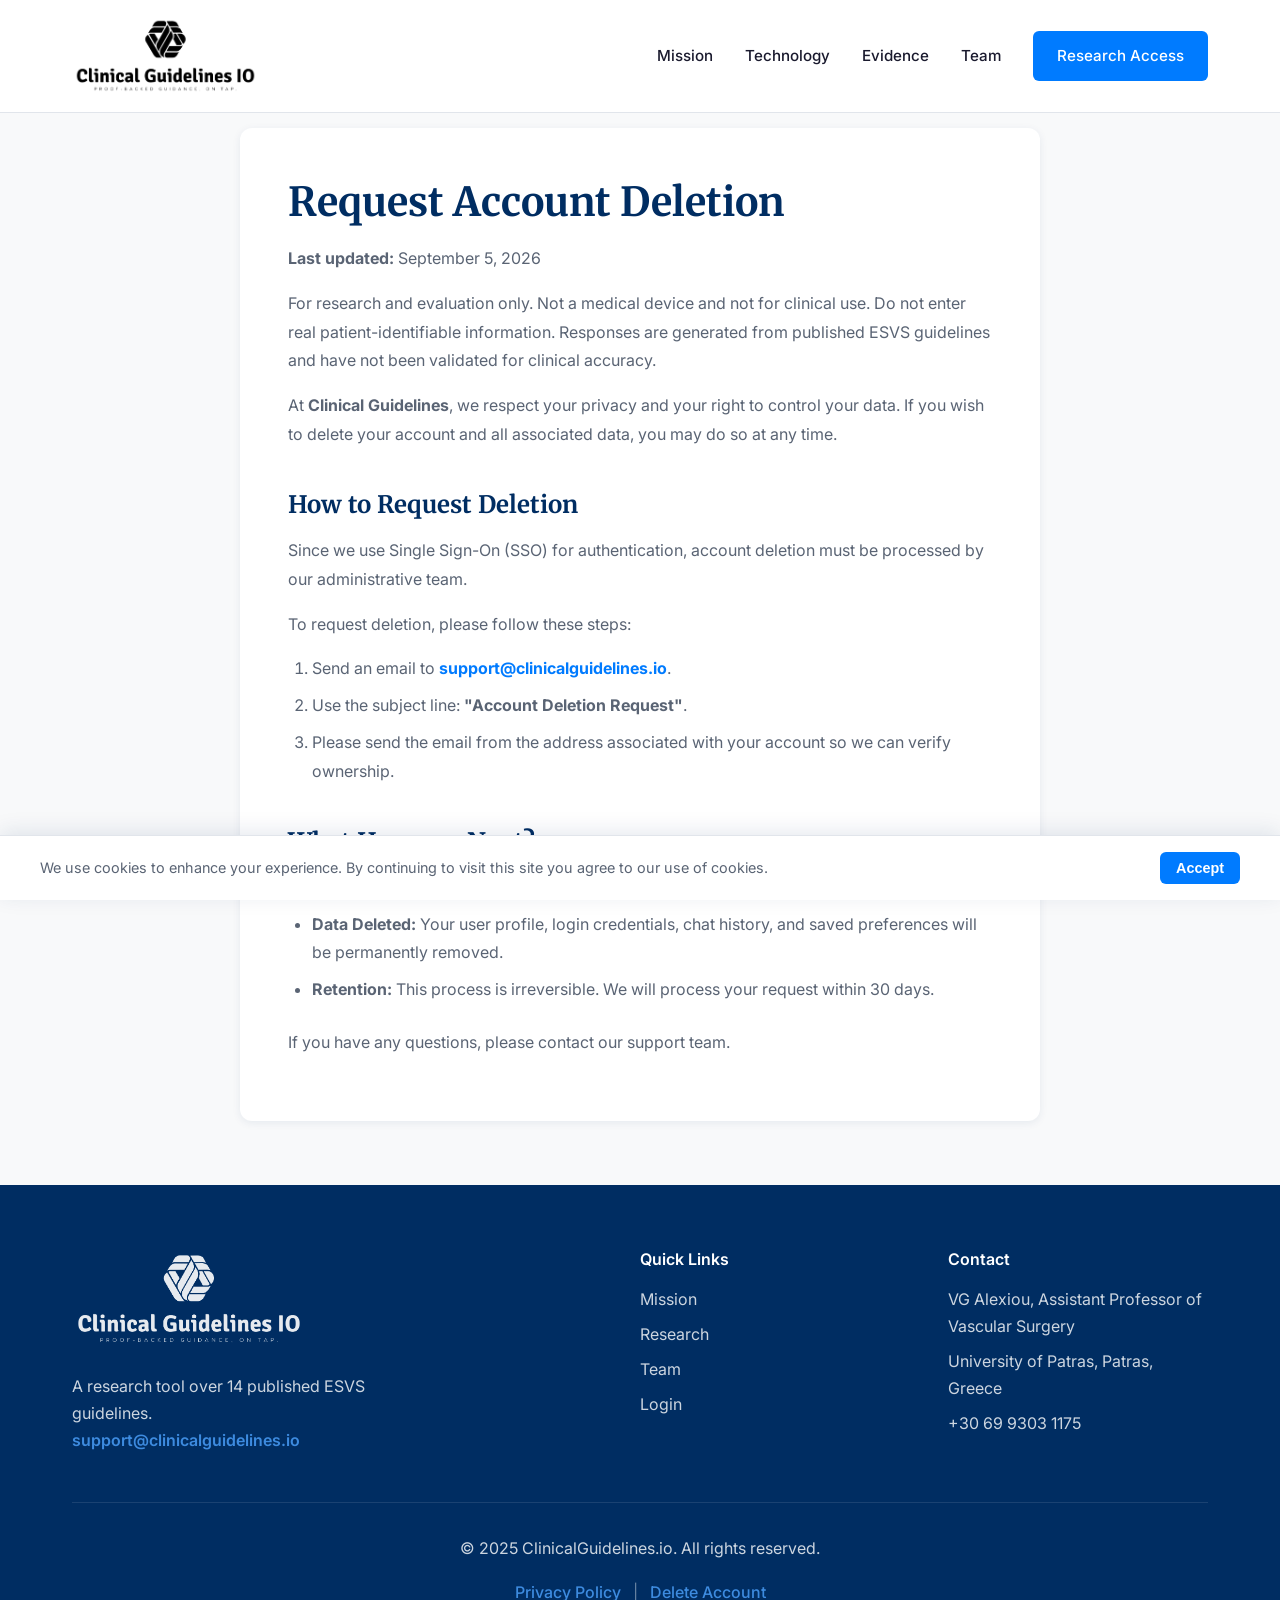
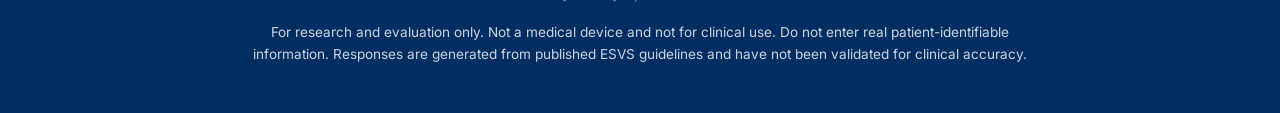
<file: delete-account.html>
<!DOCTYPE html>
<html lang="en">
<head>
    <meta charset="UTF-8">
    <meta name="referrer" content="origin">
    <meta name="viewport" content="width=device-width, initial-scale=1.0">
    <meta name="description" content="Request account deletion for ClinicalGuidelines.io. Follow instructions to permanently delete your account and data.">
    <title>Request Account Deletion | ClinicalGuidelines.io</title>
    <link rel="icon" type="image/png" href="attached_assets/favicon.ico">
    <link rel="apple-touch-icon" href="attached_assets/favicon.ico">
    <link rel="stylesheet" href="style.css">
    <link href="https://fonts.googleapis.com/css2?family=Inter:wght@400;500;600;700&family=Merriweather:wght@300;400;700&display=swap" rel="stylesheet">
</head>
<body>

    <nav>
        <div class="nav-container">
            <a href="index.html" class="logo-container">
                <img src="attached_assets/logo.png" alt="ClinicalGuidelines.io" class="nav-logo">
            </a>
            <button class="mobile-menu-btn" aria-label="Toggle menu">
                <span></span>
                <span></span>
                <span></span>
            </button>
            <div class="nav-links">
                <a href="index.html#mission">Mission</a>
                <a href="index.html#technology">Technology</a>
                <a href="index.html#evidence">Evidence</a>
                <a href="index.html#team">Team</a>
                <a href="index.html#contact" class="btn-primary">Research Access</a>
            </div>
        </div>
    </nav>

    <main class="legal-page">
        <div class="container">
            <div class="legal-content">
                <h1>Request Account Deletion</h1>
                <p><strong>Last updated:</strong> September 5, 2026</p>
                <p id="research-use-notice">For research and evaluation only. Not a medical device and not for clinical use. Do not enter real patient-identifiable information. Responses are generated from published ESVS guidelines and have not been validated for clinical accuracy.</p>

                <p>At <strong>Clinical Guidelines</strong>, we respect your privacy and your right to control your data. If you wish to delete your account and all associated data, you may do so at any time.</p>

                <h2>How to Request Deletion</h2>
                <p>Since we use Single Sign-On (SSO) for authentication, account deletion must be processed by our administrative team.</p>

                <p>To request deletion, please follow these steps:</p>
                <ol>
                    <li>Send an email to <strong><a href="mailto:support@clinicalguidelines.io">support@clinicalguidelines.io</a></strong>.</li>
                    <li>Use the subject line: <strong>"Account Deletion Request"</strong>.</li>
                    <li>Please send the email from the address associated with your account so we can verify ownership.</li>
                </ol>

                <h2>What Happens Next?</h2>
                <ul>
                    <li>We will verify your request and initiate the deletion process.</li>
                    <li><strong>Data Deleted:</strong> Your user profile, login credentials, chat history, and saved preferences will be permanently removed.</li>
                    <li><strong>Retention:</strong> This process is irreversible. We will process your request within 30 days.</li>
                </ul>

                <p>If you have any questions, please contact our support team.</p>
            </div>
        </div>
    </main>

    <button id="backToTop" class="back-to-top" aria-label="Back to top">
        <svg xmlns="http://www.w3.org/2000/svg" width="24" height="24" viewBox="0 0 24 24" fill="none" stroke="currentColor" stroke-width="2" stroke-linecap="round" stroke-linejoin="round"><path d="M12 19V5M5 12l7-7 7 7"/></svg>
    </button>

    <footer>
        <div class="container">
            <div class="footer-content">
                <div class="footer-brand">
                    <img src="attached_assets/logo.png" alt="ClinicalGuidelines.io" class="footer-logo">
                    <p>A research tool over 14 published ESVS guidelines.</p>
                    <p class="contact-email"><a href="mailto:support@clinicalguidelines.io">support@clinicalguidelines.io</a></p>
                </div>
                <div class="footer-links">
                    <h4>Quick Links</h4>
                    <a href="index.html#mission">Mission</a>
                    <a href="index.html#evidence">Research</a>
                    <a href="index.html#team">Team</a>
                    <a href="https://chat.clinicalguidelines.io" target="_blank">Login</a>
                </div>
                <div class="footer-contact">
                    <h4>Contact</h4>
                    <p>VG Alexiou, Assistant Professor of Vascular Surgery</p>
                    <p>University of Patras, Patras, Greece</p>
                    <p>+30 69 9303 1175</p>
                </div>
            </div>
            <div class="footer-bottom">
                <p>&copy; 2025 ClinicalGuidelines.io. All rights reserved.</p>
                <p class="footer-legal-links"><a href="privacy.html">Privacy Policy</a> <span class="separator">|</span> <a href="delete-account.html">Delete Account</a></p>
                <p class="disclaimer">For research and evaluation only. Not a medical device and not for clinical use. Do not enter real patient-identifiable information. Responses are generated from published ESVS guidelines and have not been validated for clinical accuracy.</p>
            </div>
        </div>
    </footer>

    <div id="cookieBanner" class="cookie-banner">
        <div class="cookie-content">
            <p>We use cookies to enhance your experience. By continuing to visit this site you agree to our use of cookies.</p>
            <button id="acceptCookies" class="btn-primary btn-small">Accept</button>
        </div>
    </div>

    <script src="script.js"></script>
</body>
</html>
</file>
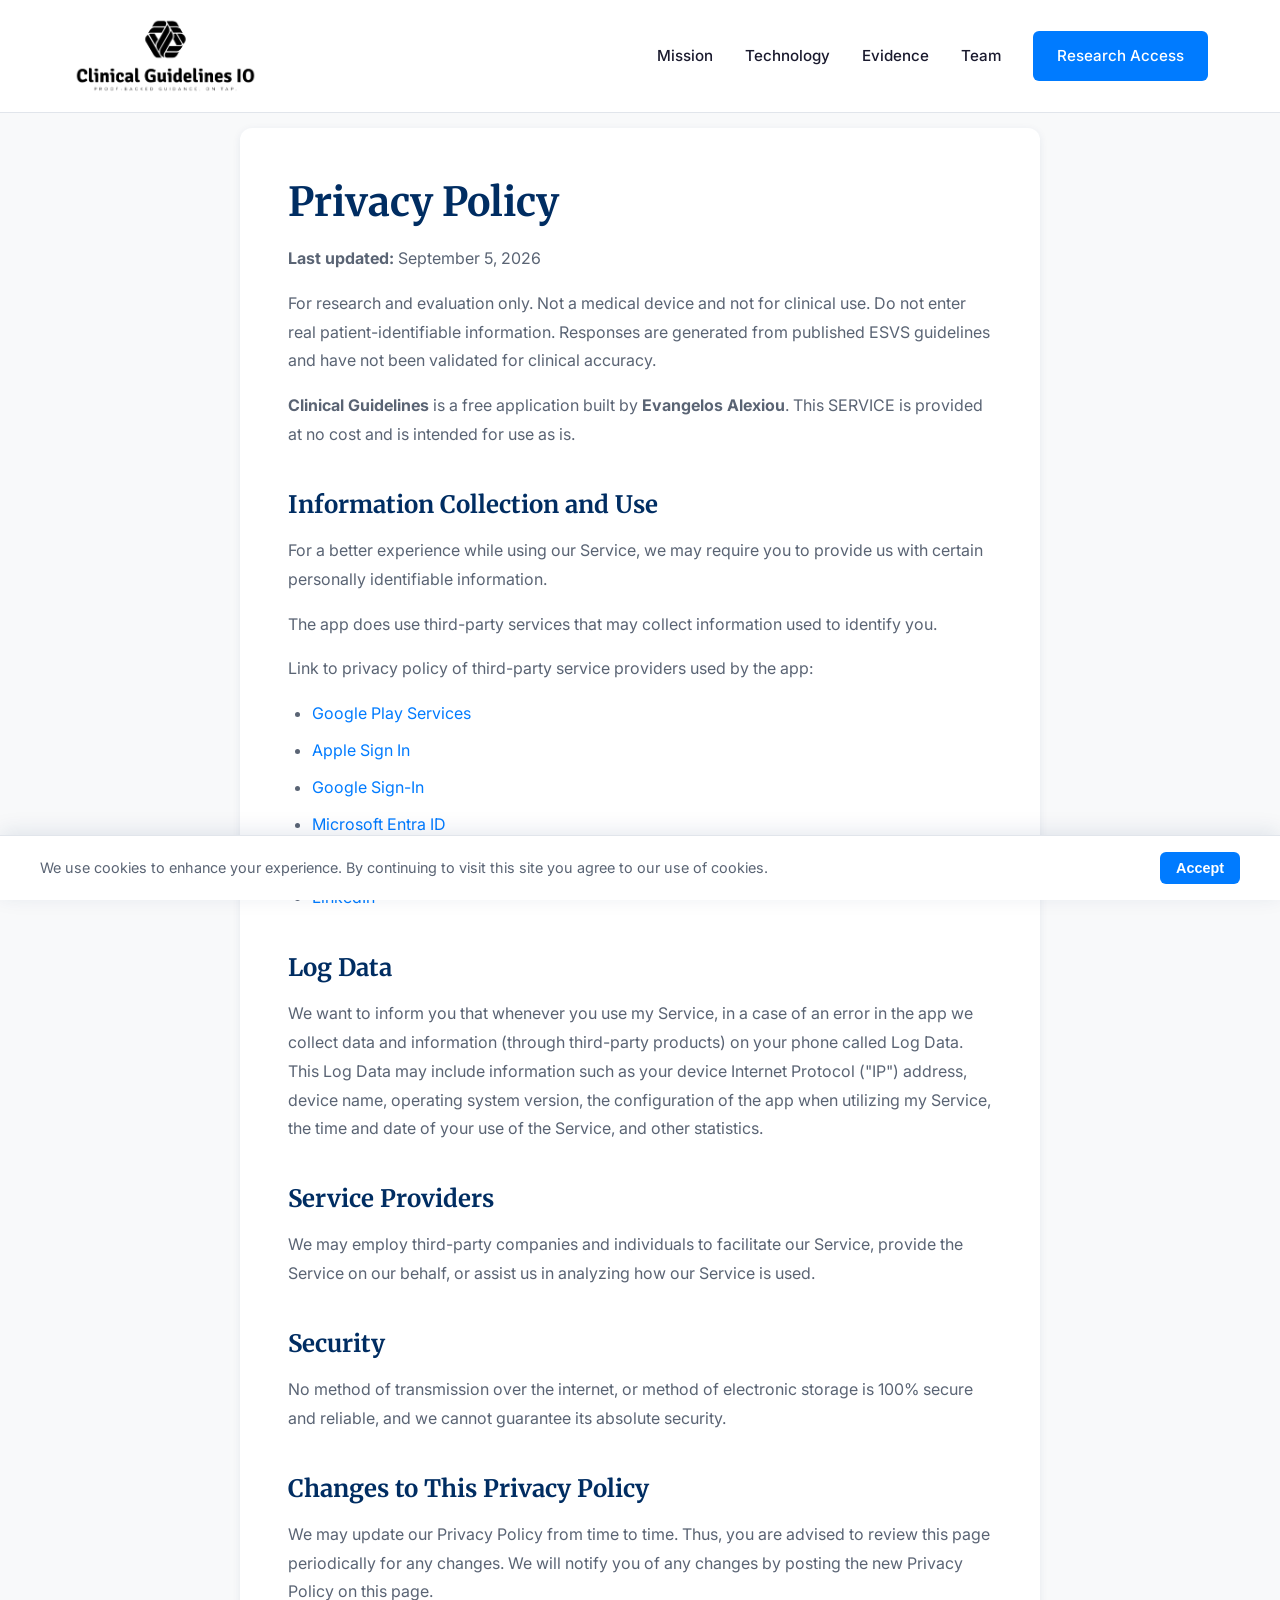
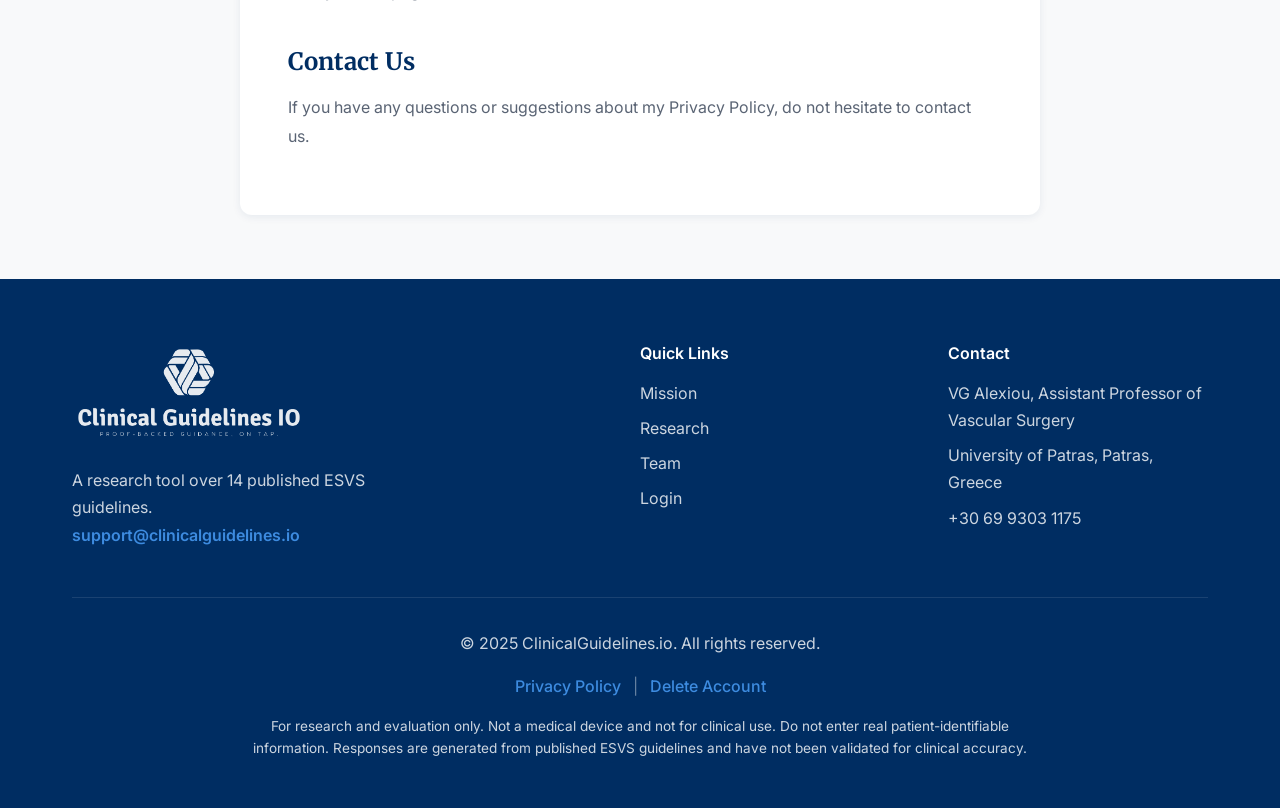
<file: privacy.html>
<!DOCTYPE html>
<html lang="en">
<head>
    <meta charset="UTF-8">
    <meta name="referrer" content="origin">
    <meta name="viewport" content="width=device-width, initial-scale=1.0">
    <meta name="description" content="Privacy Policy for ClinicalGuidelines.io. Information collection and use for the research service.">
    <title>Privacy Policy | ClinicalGuidelines.io</title>
    <link rel="icon" type="image/png" href="attached_assets/favicon.ico">
    <link rel="apple-touch-icon" href="attached_assets/favicon.ico">
    <link rel="stylesheet" href="style.css">
    <link href="https://fonts.googleapis.com/css2?family=Inter:wght@400;500;600;700&family=Merriweather:wght@300;400;700&display=swap" rel="stylesheet">
</head>
<body>

    <nav>
        <div class="nav-container">
            <a href="index.html" class="logo-container">
                <img src="attached_assets/logo.png" alt="ClinicalGuidelines.io" class="nav-logo">
            </a>
            <button class="mobile-menu-btn" aria-label="Toggle menu">
                <span></span>
                <span></span>
                <span></span>
            </button>
            <div class="nav-links">
                <a href="index.html#mission">Mission</a>
                <a href="index.html#technology">Technology</a>
                <a href="index.html#evidence">Evidence</a>
                <a href="index.html#team">Team</a>
                <a href="index.html#contact" class="btn-primary">Research Access</a>
            </div>
        </div>
    </nav>

    <main class="legal-page">
        <div class="container">
            <div class="legal-content">
                <h1>Privacy Policy</h1>
                <p><strong>Last updated:</strong> September 5, 2026</p>
                <p id="research-use-notice">For research and evaluation only. Not a medical device and not for clinical use. Do not enter real patient-identifiable information. Responses are generated from published ESVS guidelines and have not been validated for clinical accuracy.</p>
                <p><strong>Clinical Guidelines</strong> is a free application built by <strong>Evangelos Alexiou</strong>. This SERVICE is provided at no cost and is intended for use as is.</p>

                <h2>Information Collection and Use</h2>
                <p>For a better experience while using our Service, we may require you to provide us with certain personally identifiable information.</p>
                <p>The app does use third-party services that may collect information used to identify you.</p>
                <p>Link to privacy policy of third-party service providers used by the app:</p>
                <ul>
                    <li><a href="https://www.google.com/policies/privacy/" target="_blank" rel="noopener noreferrer">Google Play Services</a></li>
                    <li><a href="https://support.apple.com/en-us/HT210318" target="_blank" rel="noopener noreferrer">Apple Sign In</a></li>
                    <li><a href="https://policies.google.com/privacy" target="_blank" rel="noopener noreferrer">Google Sign-In</a></li>
                    <li><a href="https://www.microsoft.com/en-us/privacy/privacystatement" target="_blank" rel="noopener noreferrer">Microsoft Entra ID</a></li>
                    <li><a href="https://legal.yahoo.com/us/en/yahoo/privacy/index.html" target="_blank" rel="noopener noreferrer">Yahoo! Developer Network</a></li>
                    <li><a href="https://www.linkedin.com/legal/privacy-policy" target="_blank" rel="noopener noreferrer">LinkedIn</a></li>
                </ul>

                <h2>Log Data</h2>
                <p>We want to inform you that whenever you use my Service, in a case of an error in the app we collect data and information (through third-party products) on your phone called Log Data. This Log Data may include information such as your device Internet Protocol ("IP") address, device name, operating system version, the configuration of the app when utilizing my Service, the time and date of your use of the Service, and other statistics.</p>

                <h2>Service Providers</h2>
                <p>We may employ third-party companies and individuals to facilitate our Service, provide the Service on our behalf, or assist us in analyzing how our Service is used.</p>

                <h2>Security</h2>
                <p>No method of transmission over the internet, or method of electronic storage is 100% secure and reliable, and we cannot guarantee its absolute security.</p>

                <h2>Changes to This Privacy Policy</h2>
                <p>We may update our Privacy Policy from time to time. Thus, you are advised to review this page periodically for any changes. We will notify you of any changes by posting the new Privacy Policy on this page.</p>

                <h2>Contact Us</h2>
                <p>If you have any questions or suggestions about my Privacy Policy, do not hesitate to contact us.</p>
            </div>
        </div>
    </main>

    <button id="backToTop" class="back-to-top" aria-label="Back to top">
        <svg xmlns="http://www.w3.org/2000/svg" width="24" height="24" viewBox="0 0 24 24" fill="none" stroke="currentColor" stroke-width="2" stroke-linecap="round" stroke-linejoin="round"><path d="M12 19V5M5 12l7-7 7 7"/></svg>
    </button>

    <footer>
        <div class="container">
            <div class="footer-content">
                <div class="footer-brand">
                    <img src="attached_assets/logo.png" alt="ClinicalGuidelines.io" class="footer-logo">
                    <p>A research tool over 14 published ESVS guidelines.</p>
                    <p class="contact-email"><a href="mailto:support@clinicalguidelines.io">support@clinicalguidelines.io</a></p>
                </div>
                <div class="footer-links">
                    <h4>Quick Links</h4>
                    <a href="index.html#mission">Mission</a>
                    <a href="index.html#evidence">Research</a>
                    <a href="index.html#team">Team</a>
                    <a href="https://chat.clinicalguidelines.io" target="_blank">Login</a>
                </div>
                <div class="footer-contact">
                    <h4>Contact</h4>
                    <p>VG Alexiou, Assistant Professor of Vascular Surgery</p>
                    <p>University of Patras, Patras, Greece</p>
                    <p>+30 69 9303 1175</p>
                </div>
            </div>
            <div class="footer-bottom">
                <p>&copy; 2025 ClinicalGuidelines.io. All rights reserved.</p>
                <p class="footer-legal-links"><a href="privacy.html">Privacy Policy</a> <span class="separator">|</span> <a href="delete-account.html">Delete Account</a></p>
                <p class="disclaimer">For research and evaluation only. Not a medical device and not for clinical use. Do not enter real patient-identifiable information. Responses are generated from published ESVS guidelines and have not been validated for clinical accuracy.</p>
            </div>
        </div>
    </footer>

    <div id="cookieBanner" class="cookie-banner">
        <div class="cookie-content">
            <p>We use cookies to enhance your experience. By continuing to visit this site you agree to our use of cookies.</p>
            <button id="acceptCookies" class="btn-primary btn-small">Accept</button>
        </div>
    </div>

    <script src="script.js"></script>
</body>
</html>
</file>
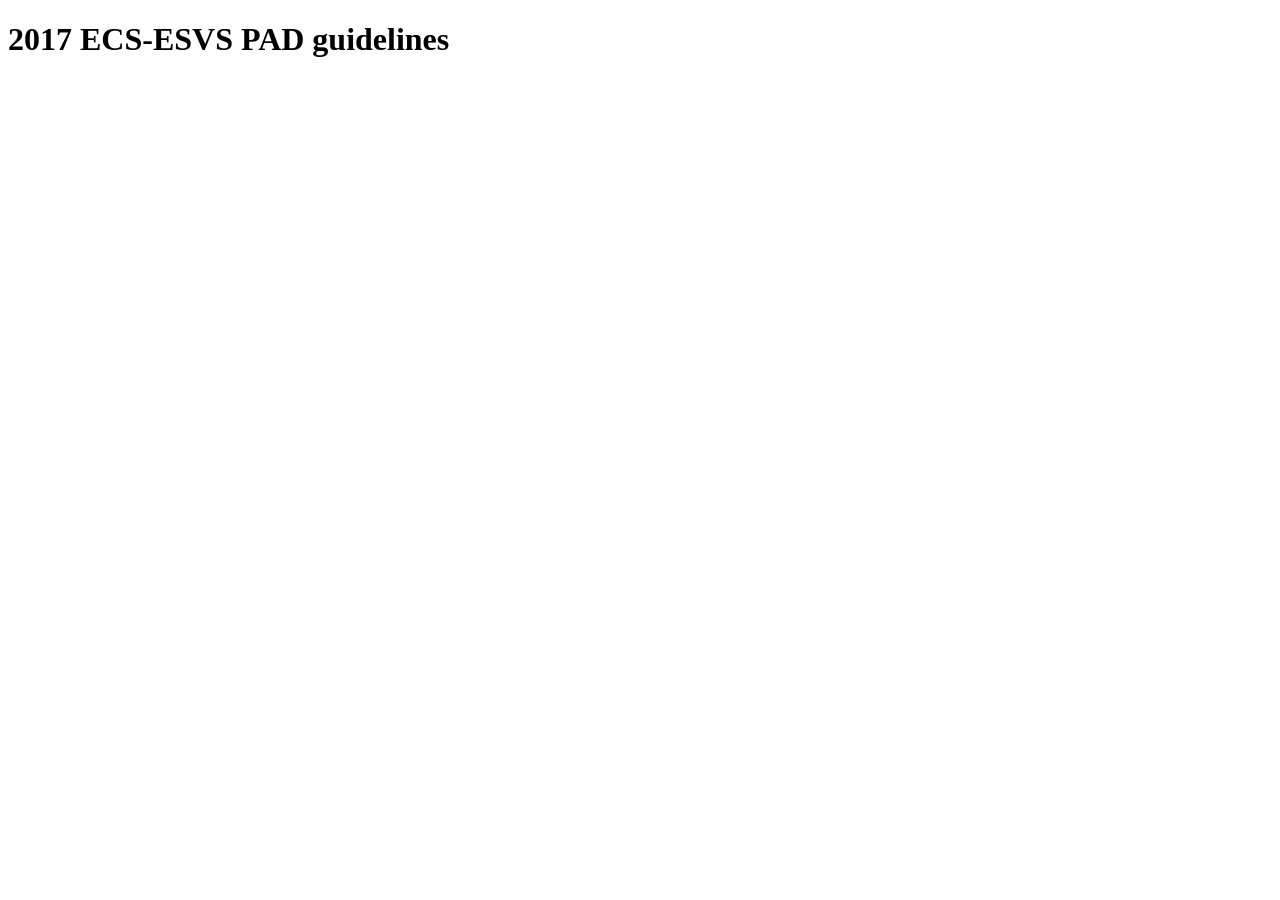
<file: layouts/app1.html>
<!DOCTYPE html>
<html>
<head>
  <meta charset="UTF-8" />
  <title>Application 1</title>
</head>
<body>
  <h1>2017 ECS-ESVS PAD guidelines</h1>
  <iframe
  src="https://ragflow.clinicalguidelines.io/chat/share?shared_id=4ac5a894e3e711ef9a0d0242ac120006&from=chat&auth=QzMjBhZTEwZTNlNTExZWY5ZTJjMDI0Mm"
  style="width: 100%; height: 100%; min-height: 600px"
  frameborder="0"
>
</iframe>
</body>
</html>
</file>
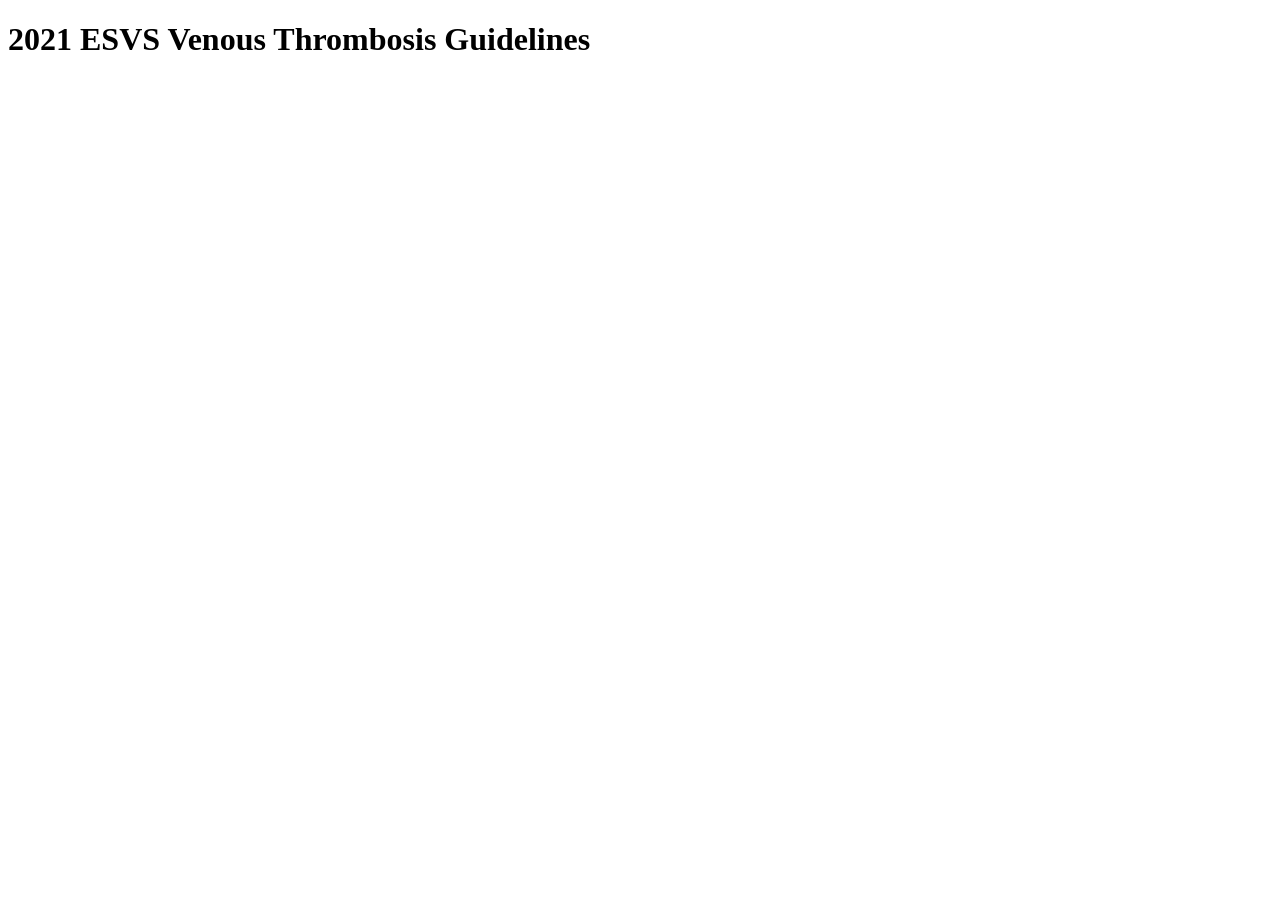
<file: layouts/app2.html>
<!DOCTYPE html>
<html>
<head>
  <meta charset="UTF-8" />
  <title>Application 1</title>
</head>
<body>
  <h1>2021 ESVS Venous Thrombosis Guidelines</h1>
  <iframe
  src="https://ragflow.clinicalguidelines.io/chat/share?shared_id=f295f064f14e11efb6d50242ac120002&from=chat&auth=QzMjBhZTEwZTNlNTExZWY5ZTJjMDI0Mm"
  style="width: 100%; height: 100%; min-height: 600px"
  frameborder="0"
>
</iframe>
</body>
</html>
</file>
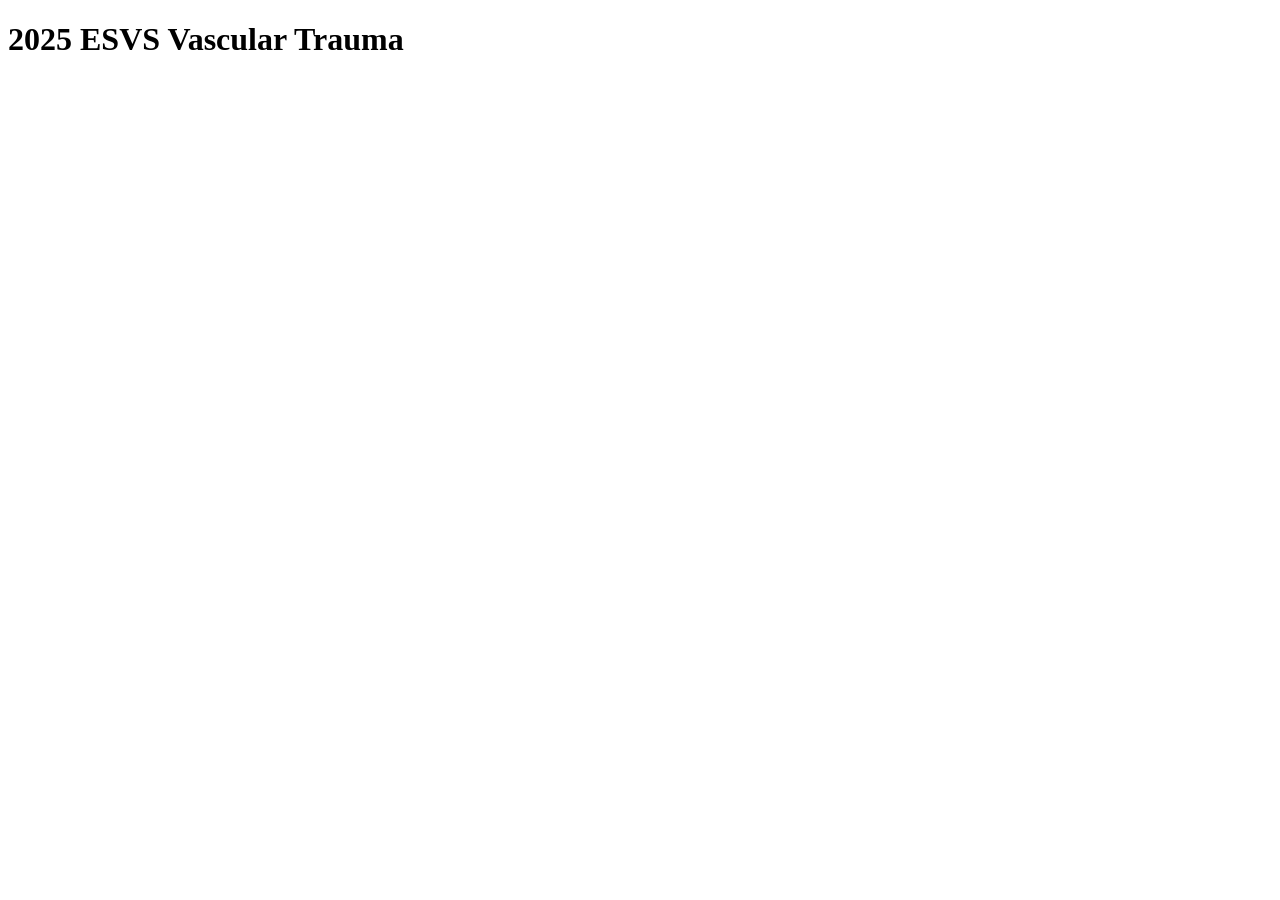
<file: layouts/app3.html>
<!DOCTYPE html>
<html>
<head>
  <meta charset="UTF-8" />
  <title>Application 1</title>
</head>
<body>
  <h1>2025 ESVS Vascular Trauma</h1>
  <iframe
  src="https://ragflow.clinicalguidelines.io/chat/share?shared_id=dbcb88a0f14c11efb4f50242ac120002&from=chat&auth=QzMjBhZTEwZTNlNTExZWY5ZTJjMDI0Mm"
  style="width: 100%; height: 100%; min-height: 600px"
  frameborder="0"
>
</iframe>
</body>
</html>
</file>
<file: style.css>
:root {
    --primary-deep: #002D62;
    --primary-navy: #0A3D6E;
    --accent-blue: #007BFF;
    --accent-light: #4DA3FF;
    --accent-gold: #FFD166;
    --accent-teal: #49B6B6;
    --success-green: #128A56;
    --bg-light: #F8F9FA;
    --bg-white: #FFFFFF;
    --bg-soft-blue: #EEF4FB;
    --text-dark: #1A1A2E;
    --text-muted: #5A6474;
    --text-light: #FFFFFF;
    --border-color: #E1E5EB;
    --shadow-sm: 0 2px 8px rgba(0, 45, 98, 0.08);
    --shadow-md: 0 4px 20px rgba(0, 45, 98, 0.12);
    --shadow-lg: 0 8px 40px rgba(0, 45, 98, 0.16);
    --radius-sm: 6px;
    --radius-md: 12px;
    --radius-lg: 20px;
    --transition: all 0.3s ease;
}

* {
    margin: 0;
    padding: 0;
    box-sizing: border-box;
}

html {
    scroll-behavior: smooth;
}

body {
    font-family: 'Inter', -apple-system, BlinkMacSystemFont, sans-serif;
    color: var(--text-dark);
    line-height: 1.7;
    background: var(--bg-soft-blue);
}

h1, h2, h3, h4 {
    font-family: 'Merriweather', Georgia, serif;
    font-weight: 700;
    line-height: 1.3;
}

.container {
    max-width: 1200px;
    margin: 0 auto;
    padding: 0 2rem;
}

/* --- NAVIGATION --- */
nav {
    position: fixed;
    top: 0;
    left: 0;
    right: 0;
    background: rgba(255, 255, 255, 0.97);
    backdrop-filter: blur(10px);
    z-index: 1000;
    border-bottom: 1px solid var(--border-color);
}

.nav-container {
    max-width: 1200px;
    margin: 0 auto;
    padding: 1rem 2rem;
    display: flex;
    justify-content: space-between;
    align-items: center;
}

/* Updated Large Logo */
.nav-logo {
    height: 80px; 
    width: auto;
    display: block;
    max-width: 250px;
    object-fit: contain;
}

.nav-links {
    display: flex;
    align-items: center;
    gap: 2rem;
}

.nav-links a {
    text-decoration: none;
    color: var(--text-dark);
    font-weight: 500;
    font-size: 0.95rem;
    transition: var(--transition);
}

.nav-links a:hover {
    color: var(--accent-blue);
}

.mobile-menu-btn {
    display: none;
    flex-direction: column;
    gap: 5px;
    background: none;
    border: none;
    cursor: pointer;
    padding: 5px;
}

.mobile-menu-btn span {
    width: 25px;
    height: 2px;
    background: var(--primary-deep);
    transition: var(--transition);
}

/* --- BUTTONS --- */
.btn-primary {
    display: inline-block;
    background: var(--accent-blue);
    color: var(--text-light) !important;
    padding: 0.75rem 1.5rem;
    border-radius: var(--radius-sm);
    text-decoration: none;
    font-weight: 600;
    transition: var(--transition);
    border: none;
    cursor: pointer;
}

.btn-primary:hover {
    background: var(--primary-deep);
    transform: translateY(-2px);
    box-shadow: var(--shadow-md);
}

.btn-secondary {
    display: inline-block;
    background: transparent;
    color: var(--text-light);
    padding: 0.75rem 1.5rem;
    border-radius: var(--radius-sm);
    text-decoration: none;
    font-weight: 600;
    border: 2px solid var(--text-light);
    transition: var(--transition);
}

.btn-secondary:hover {
    background: var(--text-light);
    color: var(--primary-deep);
}

.btn-large {
    padding: 1rem 2.5rem;
    font-size: 1.1rem;
}

.btn-tertiary {
    display: inline-block;
    background: rgba(255, 255, 255, 0.12);
    color: var(--text-light);
    padding: 0.75rem 1.5rem;
    border-radius: var(--radius-sm);
    text-decoration: none;
    font-weight: 600;
    border: 1px solid rgba(255, 255, 255, 0.2);
    transition: var(--transition);
}

.btn-tertiary:hover {
    background: rgba(255, 255, 255, 0.2);
    transform: translateY(-2px);
}

/* --- HERO SECTION --- */
.hero {
    background:
        radial-gradient(circle at top left, rgba(77, 163, 255, 0.35), transparent 34%),
        radial-gradient(circle at 85% 15%, rgba(255, 209, 102, 0.18), transparent 24%),
        linear-gradient(135deg, var(--primary-deep) 0%, #083A72 45%, var(--primary-navy) 100%);
    color: var(--text-light);
    padding: 10rem 0 7rem;
    position: relative;
    overflow: hidden;
}

.hero .container {
    position: relative;
    z-index: 1;
}

.hero-grid {
    display: grid;
    grid-template-columns: minmax(0, 1.3fr) minmax(320px, 0.85fr);
    gap: 3rem;
    align-items: center;
}

.hero-copy {
    max-width: 720px;
}

.hero-kicker {
    color: rgba(255, 255, 255, 0.82);
    text-transform: uppercase;
    letter-spacing: 0.16em;
    font-size: 0.8rem;
    font-weight: 600;
    margin-bottom: 1.1rem;
}

/* Badges */
.badge-group {
    display: flex;
    gap: 10px;
    justify-content: flex-start;
    flex-wrap: wrap;
    margin-bottom: 1.5rem;
}

.badge {
    display: inline-block;
    background: rgba(255, 255, 255, 0.15);
    color: var(--text-light);
    padding: 0.5rem 1.25rem;
    border-radius: 50px;
    font-size: 0.85rem;
    font-weight: 600;
    text-transform: uppercase;
    letter-spacing: 1px;
}

.badge-highlight {
    display: inline-block;
    background: var(--accent-gold);
    color: #002D62;
    padding: 0.5rem 1.25rem;
    border-radius: 50px;
    font-size: 0.85rem;
    font-weight: 700;
    text-transform: uppercase;
    letter-spacing: 1px;
}

.badge-highlight-alt {
    display: inline-block;
    background: rgba(77, 163, 255, 0.2);
    color: #FFFFFF;
    padding: 0.5rem 1.25rem;
    border-radius: 50px;
    font-size: 0.85rem;
    font-weight: 700;
    text-transform: uppercase;
    letter-spacing: 1px;
    border: 1px solid rgba(255, 255, 255, 0.5);
}

.hero h1 {
    font-size: 4rem;
    margin-bottom: 1.5rem;
    max-width: 12ch;
}

.hero-subtitle {
    font-size: 1.25rem;
    opacity: 0.92;
    max-width: 640px;
    margin: 0 0 2.2rem;
    line-height: 1.8;
}

.cta-group {
    display: flex;
    gap: 1rem;
    justify-content: flex-start;
    align-items: center;
    flex-wrap: wrap;
    margin-bottom: 1.5rem;
}

.hero-store {
    display: flex;
    align-items: center;
    gap: 1rem;
}

.app-store-btn {
    display: inline-flex;
    transition: var(--transition);
}

.app-store-btn:hover {
    transform: translateY(-2px);
    opacity: 0.9;
}

.app-store-btn img {
    height: 3.125rem;
    width: auto;
}

.hero-panel {
    background: rgba(255, 255, 255, 0.08);
    border: 1px solid rgba(255, 255, 255, 0.16);
    border-radius: var(--radius-lg);
    padding: 2rem;
    box-shadow: 0 30px 60px rgba(0, 18, 43, 0.28);
    backdrop-filter: blur(14px);
}

.panel-eyebrow {
    color: var(--accent-gold);
    font-size: 0.75rem;
    font-weight: 700;
    letter-spacing: 0.16em;
    text-transform: uppercase;
    margin-bottom: 0.75rem;
}

.hero-panel h2 {
    font-size: 1.8rem;
    margin-bottom: 1.5rem;
}

.panel-stat-list {
    display: grid;
    gap: 1rem;
}

.panel-stat {
    padding: 1rem 1.1rem;
    border-radius: var(--radius-md);
    background: rgba(0, 0, 0, 0.14);
    border: 1px solid rgba(255, 255, 255, 0.08);
}

.panel-stat-value {
    display: block;
    font-size: 1.4rem;
    font-weight: 700;
    color: var(--text-light);
    margin-bottom: 0.2rem;
}

.panel-stat-label {
    color: rgba(255, 255, 255, 0.78);
    font-size: 0.96rem;
}

.panel-note {
    margin-top: 1.4rem;
    color: rgba(255, 255, 255, 0.78);
    font-size: 0.96rem;
}

/* --- PROOF STRIP --- */
.section-proof {
    padding: 0 0 5rem;
    margin-top: -3.5rem;
    position: relative;
    z-index: 3;
}

.proof-grid {
    display: grid;
    grid-template-columns: repeat(4, minmax(0, 1fr));
    gap: 1.25rem;
}

.proof-card {
    background: rgba(255, 255, 255, 0.95);
    border-radius: var(--radius-md);
    padding: 1.7rem;
    border: 1px solid rgba(0, 45, 98, 0.08);
    box-shadow: var(--shadow-lg);
}

.proof-value {
    display: block;
    font-size: 2rem;
    font-weight: 700;
    color: var(--primary-deep);
    margin-bottom: 0.6rem;
}

.proof-label {
    color: var(--text-muted);
    line-height: 1.65;
}

/* --- PUBLICATIONS --- */
.publications-list {
    display: flex;
    flex-direction: column;
    gap: 1.5rem;
    max-width: 980px;
    margin: 0 auto;
}

.publication-card {
    background: var(--bg-white);
    border: 1px solid var(--border-color);
    border-radius: var(--radius-md);
    padding: 2rem;
    display: flex;
    gap: 1.5rem;
    box-shadow: var(--shadow-sm);
    transition: var(--transition);
}

.publication-card:hover {
    transform: translateY(-3px);
    box-shadow: var(--shadow-md);
    border-color: rgba(0, 123, 255, 0.28);
}

.featured-publication {
    border-color: rgba(0, 123, 255, 0.32);
    box-shadow: 0 16px 36px rgba(0, 45, 98, 0.14);
}

.pub-number {
    font-size: 2rem;
    font-weight: 700;
    color: var(--accent-light);
    opacity: 0.5;
    font-family: 'Inter', sans-serif;
    line-height: 1;
    min-width: 30px;
}

.pub-content {
    flex-grow: 1;
}

.pub-authors {
    font-weight: 600;
    color: var(--text-dark);
    margin-bottom: 0.5rem;
    font-size: 0.95rem;
}

.pub-title {
    font-size: 1.15rem;
    color: var(--primary-deep);
    margin-bottom: 0.75rem;
    line-height: 1.5;
    font-family: 'Inter', sans-serif;
}

.pub-journal {
    color: var(--text-muted);
    font-size: 0.9rem;
    display: flex;
    flex-wrap: wrap;
    align-items: center;
    gap: 0.5rem;
}

.journal-name {
    font-style: italic;
    font-weight: 600;
}

.journal-status {
    padding: 0.12rem 0.7rem;
    border-radius: 999px;
    font-size: 0.74rem;
    font-weight: 700;
    text-transform: uppercase;
    letter-spacing: 0.08em;
}

.badge-published {
    background: rgba(18, 138, 86, 0.12);
    color: var(--success-green);
}

.pub-links {
    display: flex;
    gap: 1rem;
    flex-wrap: wrap;
    margin-top: 0.95rem;
}

.pub-links a {
    color: var(--accent-blue);
    text-decoration: none;
    font-weight: 600;
}

.pub-links a:hover {
    text-decoration: underline;
}

.pub-note {
    margin-top: 1rem;
    color: var(--text-muted);
    line-height: 1.75;
}

/* --- PRESENTATIONS --- */
.presentations-grid {
    display: grid;
    grid-template-columns: repeat(auto-fit, minmax(280px, 1fr));
    gap: 1.5rem;
    max-width: 1080px;
    margin: 0 auto;
}

.presentation-card {
    background: var(--bg-white);
    border: 1px solid rgba(0, 45, 98, 0.08);
    border-radius: var(--radius-md);
    padding: 2rem;
    box-shadow: var(--shadow-sm);
    transition: var(--transition);
}

.presentation-card:hover {
    transform: translateY(-4px);
    box-shadow: var(--shadow-md);
}

.featured-presentation {
    grid-column: span 2;
    background: linear-gradient(135deg, rgba(0, 45, 98, 0.96) 0%, rgba(10, 61, 110, 0.96) 100%);
    color: var(--text-light);
    border-color: rgba(255, 255, 255, 0.08);
}

.presentation-meta {
    display: flex;
    justify-content: space-between;
    align-items: center;
    gap: 1rem;
    margin-bottom: 1rem;
}

.presentation-badge {
    display: inline-flex;
    align-items: center;
    padding: 0.32rem 0.7rem;
    border-radius: 999px;
    background: rgba(0, 123, 255, 0.12);
    color: var(--accent-blue);
    font-size: 0.75rem;
    font-weight: 700;
    text-transform: uppercase;
    letter-spacing: 0.08em;
}

.featured-presentation .presentation-badge {
    background: rgba(255, 209, 102, 0.14);
    color: var(--accent-gold);
}

.presentation-badge-secondary {
    background: rgba(73, 182, 182, 0.12);
    color: #0d7171;
}

.presentation-year {
    font-size: 0.9rem;
    font-weight: 700;
    color: var(--text-muted);
}

.featured-presentation .presentation-year {
    color: rgba(255, 255, 255, 0.74);
}

.presentation-card h3 {
    font-size: 1.4rem;
    color: var(--primary-deep);
    margin-bottom: 0.6rem;
}

.featured-presentation h3 {
    color: var(--text-light);
}

.presentation-location,
.presentation-date {
    color: var(--text-muted);
    font-weight: 600;
}

.featured-presentation .presentation-location,
.featured-presentation .presentation-date {
    color: rgba(255, 255, 255, 0.82);
}

.presentation-date {
    margin-bottom: 1rem;
}

.presentation-details {
    display: grid;
    gap: 0.8rem;
}

.presentation-details div {
    padding: 0.85rem 1rem;
    border-radius: var(--radius-sm);
    background: rgba(0, 45, 98, 0.04);
}

.featured-presentation .presentation-details div {
    background: rgba(255, 255, 255, 0.08);
}

.presentation-details dt {
    font-size: 0.72rem;
    text-transform: uppercase;
    letter-spacing: 0.08em;
    font-weight: 700;
    color: var(--accent-blue);
    margin-bottom: 0.15rem;
}

.featured-presentation .presentation-details dt {
    color: var(--accent-gold);
}

.presentation-details dd {
    color: var(--text-dark);
    margin: 0;
    line-height: 1.55;
}

.featured-presentation .presentation-details dd {
    color: var(--text-light);
}

.compact-details {
    gap: 0.7rem;
}

.presentation-note {
    color: var(--text-muted);
    line-height: 1.75;
}

@media (max-width: 600px) {
    .publication-card {
        flex-direction: column;
        gap: 1rem;
        padding: 1.5rem;
    }
    .pub-number {
        font-size: 1.5rem;
    }
    .featured-presentation {
        grid-column: span 1;
    }
}

/* --- SECTIONS --- */
section {
    padding: 5rem 0;
}

.section-light {
    background: var(--bg-light);
}

.section-white {
    background: var(--bg-white);
}

.section-dark {
    background: linear-gradient(135deg, var(--primary-deep) 0%, var(--primary-navy) 100%);
    color: var(--text-light);
}

.section-cta {
    background: linear-gradient(135deg, var(--primary-navy) 0%, var(--primary-deep) 100%);
    color: var(--text-light);
}

section h2 {
    font-size: 2.5rem;
    text-align: center;
    margin-bottom: 1rem;
}

.section-intro {
    text-align: center;
    font-size: 1.15rem;
    max-width: 700px;
    margin: 0 auto 3rem;
    opacity: 0.85;
}

.section-dark .section-intro,
.section-cta .section-intro {
    opacity: 0.9;
}

/* --- MISSION GRID --- */
.mission-grid {
    display: grid;
    grid-template-columns: repeat(auto-fit, minmax(240px, 1fr));
    gap: 2rem;
}

.mission-card {
    background: var(--bg-white);
    padding: 2.5rem;
    border-radius: var(--radius-md);
    text-align: left;
    box-shadow: var(--shadow-sm);
    transition: var(--transition);
    border: 1px solid rgba(0, 45, 98, 0.06);
}

.mission-card:hover {
    transform: translateY(-5px);
    box-shadow: var(--shadow-md);
}

.mission-icon {
    color: var(--accent-blue);
    margin-bottom: 1.5rem;
    width: 4rem;
    height: 4rem;
    display: inline-flex;
    align-items: center;
    justify-content: center;
    border-radius: 50%;
    background: rgba(0, 123, 255, 0.08);
}

.mission-card h3 {
    font-size: 1.3rem;
    margin-bottom: 1rem;
    color: var(--primary-deep);
}

.mission-card p {
    color: var(--text-muted);
}

/* --- STATS & CHARTS --- */
.chart-container {
    background: rgba(255, 255, 255, 0.1);
    border-radius: var(--radius-md);
    padding: 2rem;
    margin-bottom: 3rem;
    max-width: 800px;
    margin-left: auto;
    margin-right: auto;
    position: relative;
    height: 400px; /* Default height for Desktop */
    width: 100%;
}

.evidence-note {
    max-width: 820px;
    margin: -1rem auto 2.5rem;
    text-align: center;
    color: rgba(255, 255, 255, 0.82);
}

.stats-grid {
    display: grid;
    grid-template-columns: repeat(auto-fit, minmax(250px, 1fr));
    gap: 2rem;
}

.stat-card {
    background: rgba(255, 255, 255, 0.1);
    backdrop-filter: blur(10px);
    padding: 2rem;
    border-radius: var(--radius-md);
    text-align: center;
    border: 1px solid rgba(255, 255, 255, 0.15);
}

.stat-card h3 {
    font-size: 3rem;
    margin-bottom: 0.5rem;
    color: var(--accent-light);
    font-family: 'Inter', sans-serif;
    font-weight: 700;
}

.stat-card p {
    font-size: 1.1rem;
    margin-bottom: 0.5rem;
}

.stat-card small {
    opacity: 0.75;
    font-size: 0.9rem;
}

/* --- PROCESS GRID --- */
.process-grid {
    display: grid;
    grid-template-columns: repeat(auto-fit, minmax(220px, 1fr));
    gap: 2rem;
}

.process-step {
    background: linear-gradient(180deg, rgba(255, 255, 255, 0.98) 0%, rgba(238, 244, 251, 0.98) 100%);
    padding: 2.5rem;
    border-radius: var(--radius-md);
    box-shadow: var(--shadow-sm);
    transition: var(--transition);
    position: relative;
    border: 1px solid rgba(0, 45, 98, 0.08);
}

.process-step:hover {
    transform: translateY(-5px);
    box-shadow: var(--shadow-md);
}

.process-number {
    display: inline-flex;
    align-items: center;
    justify-content: center;
    width: 2.75rem;
    height: 2.75rem;
    border-radius: 50%;
    background: rgba(0, 123, 255, 0.12);
    color: var(--accent-blue);
    font-size: 1rem;
    font-weight: 700;
    margin-bottom: 1.25rem;
}

.process-step h3 {
    font-size: 1.3rem;
    margin-bottom: 1rem;
    color: var(--primary-deep);
}

.process-step p {
    color: var(--text-muted);
    line-height: 1.8;
}

/* --- ENDORSEMENT --- */
.endorsement-card {
    display: grid;
    grid-template-columns: 220px minmax(0, 1fr);
    gap: 2rem;
    align-items: center;
    background: var(--bg-white);
    border-radius: var(--radius-lg);
    padding: 2rem;
    box-shadow: var(--shadow-md);
    border: 1px solid rgba(0, 45, 98, 0.08);
}

.endorsement-logo-wrap {
    background: linear-gradient(180deg, rgba(0, 123, 255, 0.05) 0%, rgba(255, 255, 255, 1) 100%);
    border-radius: var(--radius-md);
    padding: 1.5rem;
    display: flex;
    align-items: center;
    justify-content: center;
}

.endorsement-logo {
    width: 100%;
    max-width: 180px;
    height: auto;
}

.endorsement-kicker {
    color: var(--accent-blue);
    text-transform: uppercase;
    letter-spacing: 0.16em;
    font-size: 0.78rem;
    font-weight: 700;
    margin-bottom: 0.6rem;
}

.endorsement-content h3 {
    font-size: 2rem;
    margin-bottom: 1rem;
    color: var(--primary-deep);
}

.endorsement-content p {
    color: var(--text-muted);
    margin-bottom: 1rem;
}

/* --- TEAM GRID (UPDATED) --- */
.team-grid {
    display: flex;
    justify-content: center;
    flex-wrap: wrap;
    gap: 2rem;
}

.team-member {
    background: var(--bg-white);
    padding: 2.5rem;
    border-radius: var(--radius-md);
    text-align: center;
    box-shadow: var(--shadow-sm);

    /* Flex sizing for 5 members */
    flex: 1 1 300px;
    max-width: 350px;

    display: flex;
    flex-direction: column;
    justify-content: center;
    border-top: 4px solid var(--accent-blue);
}

.team-member h3 {
    font-size: 1.3rem;
    margin-bottom: 0.5rem;
    color: var(--primary-deep);
}

.member-role {
    color: var(--accent-blue);
    font-weight: 600;
    margin-bottom: 0.5rem;
}

.member-affiliation {
    color: var(--text-muted);
    font-size: 0.95rem;
}

/* --- CONTACT FORM --- */
.contact-form {
    max-width: 700px;
    margin: 0 auto;
    background: rgba(255, 255, 255, 0.1);
    padding: 3rem;
    border-radius: var(--radius-md);
    backdrop-filter: blur(10px);
    border: 1px solid rgba(255, 255, 255, 0.15);
}

.form-row {
    display: grid;
    grid-template-columns: 1fr 1fr;
    gap: 1.5rem;
    margin-bottom: 1.5rem;
}

.form-group {
    display: flex;
    flex-direction: column;
}

.form-group.full-width {
    grid-column: span 2;
}

.form-group label {
    font-weight: 600;
    margin-bottom: 0.5rem;
    font-size: 0.95rem;
}

.form-group input,
.form-group select,
.form-group textarea {
    padding: 0.875rem 1rem;
    border: 1px solid rgba(255, 255, 255, 0.3);
    border-radius: var(--radius-sm);
    background: rgba(255, 255, 255, 0.95);
    font-size: 1rem;
    font-family: 'Inter', sans-serif;
    color: var(--text-dark);
    transition: var(--transition);
}

.form-group input:hover,
.form-group select:hover,
.form-group textarea:hover {
    border-color: rgba(255, 255, 255, 0.8);
    background: var(--bg-white);
}

.form-group input:focus,
.form-group select:focus,
.form-group textarea:focus {
    outline: none;
    border-color: var(--accent-blue);
    background: var(--bg-white);
    box-shadow: 0 0 0 4px rgba(0, 123, 255, 0.15);
    transform: translateY(-1px);
}

.contact-form button {
    width: 100%;
    margin-top: 1rem;
}

/* --- FOOTER --- */
footer {
    background: var(--primary-deep);
    color: var(--text-light);
    padding: 4rem 0 2rem;
}

.footer-content {
    display: grid;
    grid-template-columns: 2fr 1fr 1fr;
    gap: 3rem;
    margin-bottom: 3rem;
}

/* Updated Footer Logo */
.footer-logo {
    height: 100px;
    width: auto;
    margin-bottom: 1rem;
    filter: brightness(0) invert(1);
    opacity: 0.9;
}

.footer-brand p {
    opacity: 0.8;
    max-width: 300px;
}

/* Contact Email Link */
.contact-email a {
    color: var(--accent-light);
    text-decoration: none;
    font-weight: 600;
}
.contact-email a:hover {
    text-decoration: underline;
}

.footer-links h4,
.footer-contact h4 {
    font-family: 'Inter', sans-serif;
    font-size: 1rem;
    margin-bottom: 1rem;
    font-weight: 600;
}

.footer-links a {
    display: block;
    color: var(--text-light);
    text-decoration: none;
    opacity: 0.8;
    margin-bottom: 0.5rem;
    transition: var(--transition);
}

.footer-links a:hover {
    opacity: 1;
}

.footer-contact p {
    opacity: 0.8;
    margin-bottom: 0.5rem;
}

.footer-bottom {
    border-top: 1px solid rgba(255, 255, 255, 0.1);
    padding-top: 2rem;
    text-align: center;
}

.footer-bottom p {
    opacity: 0.8;
    margin-bottom: 1rem;
}

.disclaimer {
    font-size: 0.85rem;
    opacity: 0.6;
    max-width: 800px;
    margin: 0 auto;
    line-height: 1.6;
}

.footer-legal-links {
    margin-bottom: 1rem;
}

.footer-legal-links a {
    color: var(--accent-light);
    text-decoration: none;
    font-weight: 500;
    transition: var(--transition);
}

.footer-legal-links a:hover {
    text-decoration: underline;
}

.footer-legal-links .separator {
    margin: 0 0.5rem;
    opacity: 0.5;
}

/* --- LEGAL PAGES (Privacy Policy, Terms, etc.) --- */
.legal-page {
    padding: 8rem 0 4rem;
    min-height: calc(100vh - 300px);
    background: var(--bg-light);
}

.legal-content {
    max-width: 800px;
    margin: 0 auto;
    background: var(--bg-white);
    padding: 3rem;
    border-radius: var(--radius-md);
    box-shadow: var(--shadow-sm);
    line-height: 1.8;
}

.legal-content h1 {
    font-size: 2.5rem;
    color: var(--primary-deep);
    margin-bottom: 1rem;
}

.legal-content h2 {
    font-size: 1.5rem;
    color: var(--primary-deep);
    margin-top: 2.5rem;
    margin-bottom: 1rem;
    text-align: left;
}

.legal-content p {
    color: var(--text-muted);
    margin-bottom: 1rem;
}

.legal-content ul,
.legal-content ol {
    margin: 1rem 0 1.5rem 1.5rem;
    color: var(--text-muted);
}

.legal-content ul li,
.legal-content ol li {
    margin-bottom: 0.5rem;
}

.legal-content a {
    color: var(--accent-blue);
    text-decoration: none;
}

.legal-content a:hover {
    text-decoration: underline;
}

@media (max-width: 768px) {
    .legal-content {
        padding: 2rem 1.5rem;
    }
    
    .legal-content h1 {
        font-size: 2rem;
    }
}

/* --- ANIMATIONS --- */
.animate-element {
    opacity: 0;
    transform: translateY(30px);
    transition: opacity 0.6s ease, transform 0.6s ease;
}

.animate-element.animate-in {
    opacity: 1;
    transform: translateY(0);
}

/* --- MEDIA QUERIES --- */
@media (max-width: 992px) {
    .hero-grid { grid-template-columns: 1fr; }
    .hero-copy { max-width: none; }
    .hero h1 { font-size: 3rem; max-width: none; }
    .footer-content { grid-template-columns: 1fr 1fr; }
    .footer-brand { grid-column: span 2; }
    .proof-grid { grid-template-columns: repeat(2, minmax(0, 1fr)); }
    .endorsement-card { grid-template-columns: 1fr; }
    .endorsement-logo-wrap { max-width: 280px; margin: 0 auto; }
    .featured-presentation { grid-column: span 1; }
}

@media (max-width: 768px) {
    /* Mobile Logo Adjustment */
    .nav-logo { height: 50px; }

    .mobile-menu-btn { display: flex; }

    .mobile-menu-btn.active span:nth-child(1) { transform: rotate(45deg) translate(5px, 5px); }
    .mobile-menu-btn.active span:nth-child(2) { opacity: 0; }
    .mobile-menu-btn.active span:nth-child(3) { transform: rotate(-45deg) translate(5px, -5px); }

    .nav-links {
        position: absolute;
        top: 100%;
        left: 0;
        right: 0;
        background: var(--bg-white);
        flex-direction: column;
        padding: 1.5rem 2rem;
        gap: 1rem;
        display: none;
        box-shadow: var(--shadow-md);
    }
    .nav-links.active { display: flex; }

    .hero { padding: 8rem 0 4rem; }
    .hero h1 { font-size: 2.3rem; }
    .hero-copy,
    .hero-panel {
        text-align: center;
    }
    .badge-group,
    .cta-group,
    .hero-store {
        justify-content: center;
    }
    .section-proof {
        margin-top: -2rem;
    }
    .proof-grid {
        grid-template-columns: 1fr;
    }

    .chart-container {
        height: 300px;
        padding: 1rem;
    }

    .form-row { grid-template-columns: 1fr; }
    .form-group.full-width { grid-column: span 1; }

    .footer-content { grid-template-columns: 1fr; text-align: center; }
    .footer-brand { grid-column: span 1; }
    .footer-brand p { margin: 0 auto; }
}

@media (max-width: 480px) {
    .container { padding: 0 1.25rem; }

    .hero h1 { font-size: 1.85rem; }
    .hero-subtitle { font-size: 1.05rem; }

    .cta-group {
        flex-direction: column;
        align-items: stretch;
    }

    .btn-primary,
    .btn-secondary { text-align: center; }

    .stat-card h3 { font-size: 2.25rem; }

    .contact-form { padding: 1.5rem; }
    .process-step,
    .mission-card,
    .publication-card,
    .presentation-card,
    .endorsement-card { padding: 1.5rem; }
}
/* --- BACK TO TOP --- */
.back-to-top {
    position: fixed;
    bottom: 2rem;
    right: 2rem;
    background: var(--accent-blue);
    color: white;
    width: 3rem;
    height: 3rem;
    border-radius: 50%;
    display: flex;
    align-items: center;
    justify-content: center;
    border: none;
    cursor: pointer;
    opacity: 0;
    visibility: hidden;
    transition: var(--transition);
    z-index: 900;
    box-shadow: var(--shadow-md);
}

.back-to-top.visible {
    opacity: 1;
    visibility: visible;
}

.back-to-top:hover {
    background: var(--primary-deep);
    transform: translateY(-5px);
}

/* --- COOKIE BANNER --- */
.cookie-banner {
    position: fixed;
    bottom: 0;
    left: 0;
    right: 0;
    background: var(--bg-white);
    padding: 1rem 2rem;
    box-shadow: none;
    z-index: 1000;
    transition: transform 0.5s ease, box-shadow 0.5s ease;
    border-top: 1px solid var(--border-color);
    transform: translateY(100%);
}

.cookie-banner.show {
    transform: translateY(0);
    box-shadow: 0 -4px 20px rgba(0, 45, 98, 0.1);
}

.cookie-content {
    max-width: 1200px;
    margin: 0 auto;
    display: flex;
    justify-content: space-between;
    align-items: center;
    gap: 1rem;
}

.cookie-content p {
    font-size: 0.9rem;
    color: var(--text-muted);
    margin: 0;
}

.btn-small {
    padding: 0.5rem 1rem;
    font-size: 0.9rem;
}

@media (max-width: 768px) {
    .cookie-content {
        flex-direction: column;
        text-align: center;
    }
}
</file>
